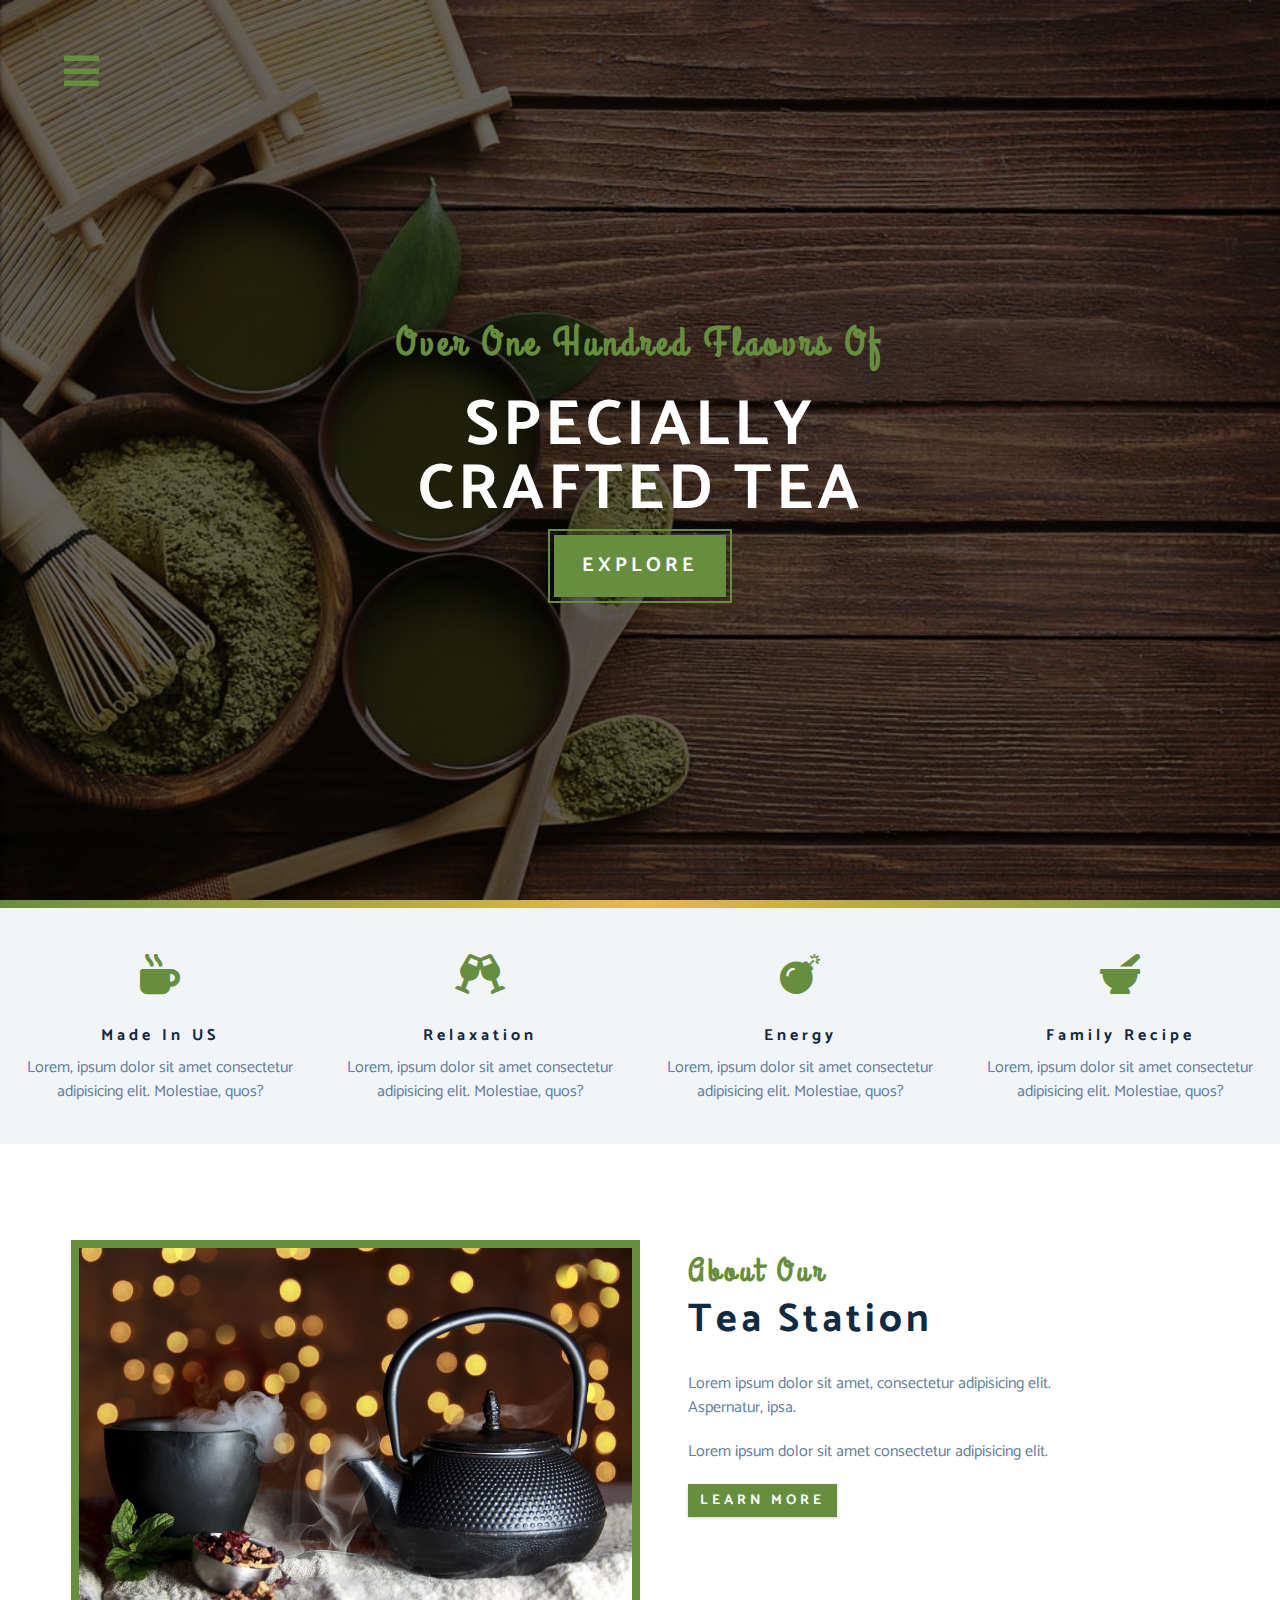
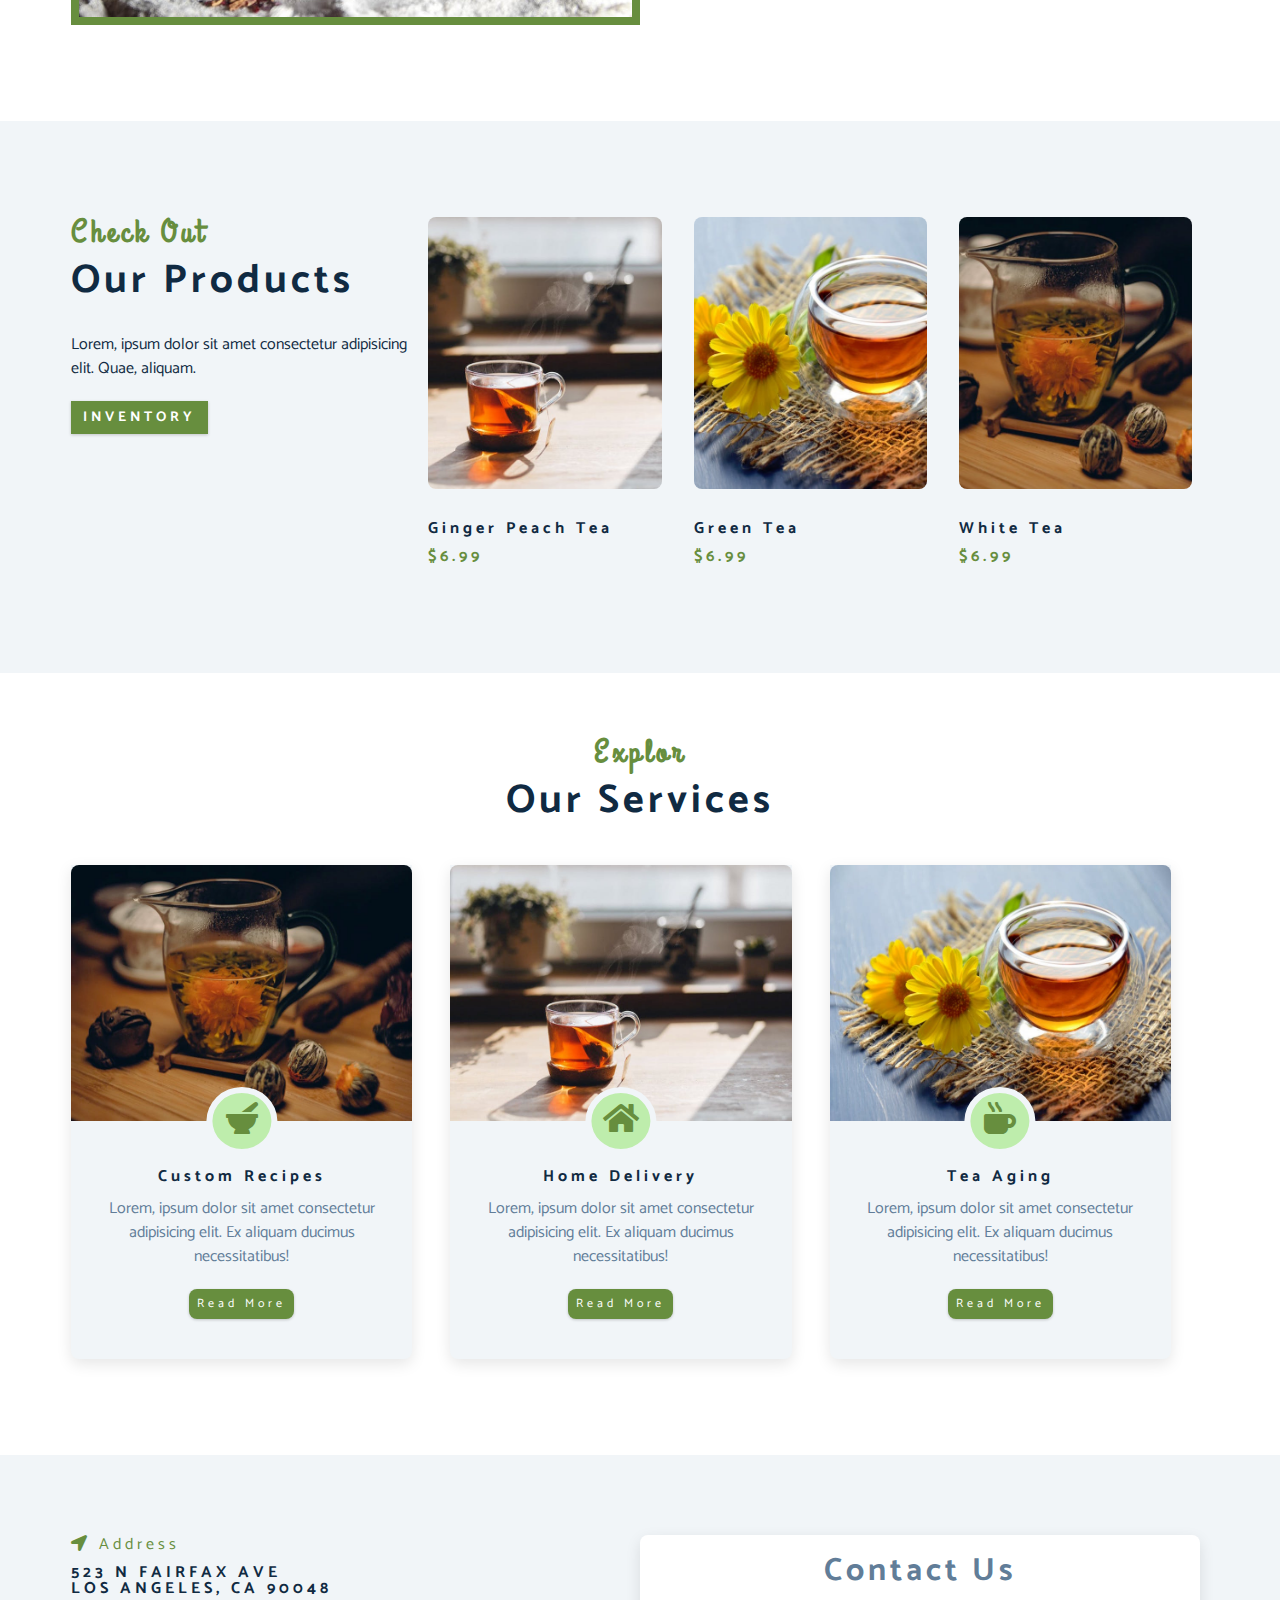
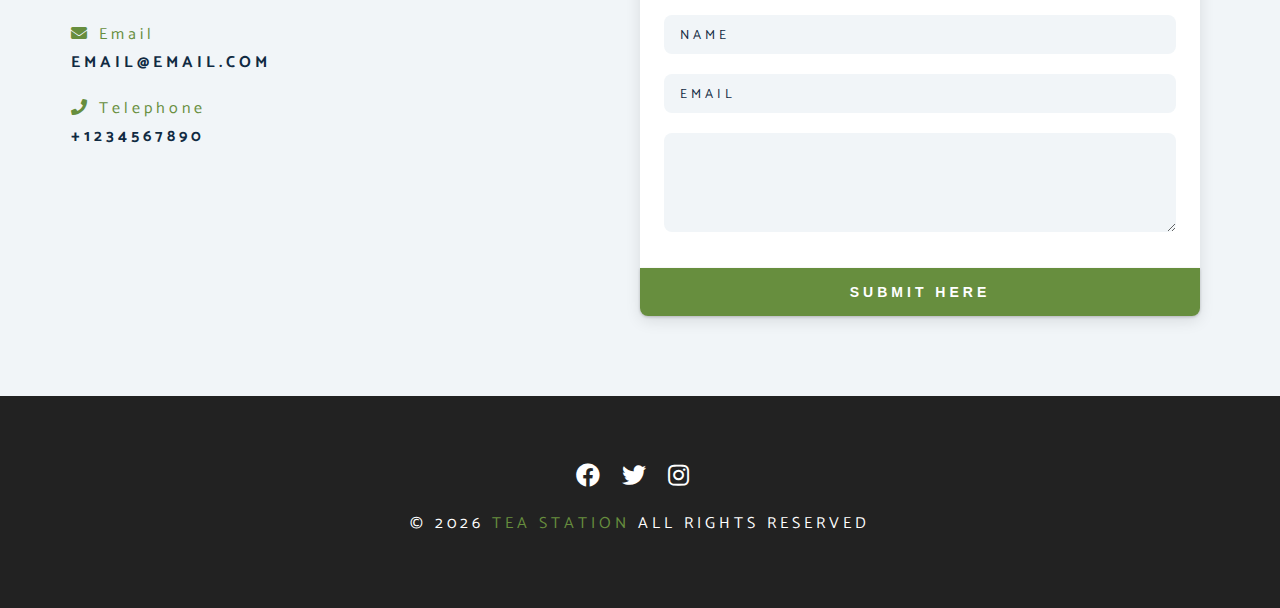
<file: index.html>
<!DOCTYPE html>
<html lang="en">

<head>
  <meta charset="UTF-8" />
  <meta name="viewport" content="width=device-width, initial-scale=1.0" />
  <meta http-equiv="X-UA-Compatible" content="ie=edge" />
  <title>Tea Station || Home</title>

  <!-- font-awesome -->
  <link rel="stylesheet" href="./fontawesome-free-5.12.1-web/css/all.min.css" />

  <!-- custom css -->
  <link rel="stylesheet" href="./css/styles.css" />
</head>

<body>
  <!-- nav -->
  <!-- menu button -->
  <span class="nav-btn" id="nav-btn">
    <i class="fas fa-bars"></i>
  </span>

  <!-- nav bar -->
  <nav class="navbar" id="navbar">
    <div class="navbar-header">
      <span class="nav-close" id="nav-close">
        <i class="fas fa-times"></i>
      </span>
    </div>
    <ul class="nav-items">
      <li><a href="index.html" class="nav-link">home</a></li>
      <li><a href="skills.html" class="nav-link">skills</a></li>
      <li><a href="about.html" class="nav-link">about</a></li>
      <li><a href="products.html" class="nav-link">products</a></li>
    </ul>
  </nav>
  <!-- end of nav -->

  <!-- header -->
  <header class="header">
    <div class="banner">
      <h2>Over one hundred flaovrs of</h2>
      <h1>specially <br> crafted tea</h1>
      <a href="skills.html" class="btn banner-btn">
        explore
      </a>
    </div>

  </header>
  <!-- end of header -->

  <!-- content divider -->
  <div class="content-divider"></div>

  <!-- skills -->
  <section class="skills clearfix">

    <!-- single skill -->
    <article class="skill">

      <span class="skill-icon">
        <i class="fas fa-mug-hot"></i>
      </span>

      <h4 class="skill-title">made in US</h4>

      <p class="skill-text">Lorem, ipsum dolor sit amet consectetur adipisicing elit. Molestiae, quos?</p>
    </article>
    <!-- end of single skill -->

    <article class="skill">

      <span class="skill-icon">
        <i class="fas fa-glass-cheers"></i>
      </span>

      <h4 class="skill-title">relaxation</h4>

      <p class="skill-text">Lorem, ipsum dolor sit amet consectetur adipisicing elit. Molestiae, quos?</p>
    </article>

    <article class="skill">

      <span class="skill-icon">
        <i class="fas fa-bomb"></i>
      </span>

      <h4 class="skill-title">energy</h4>

      <p class="skill-text">Lorem, ipsum dolor sit amet consectetur adipisicing elit. Molestiae, quos?</p>
    </article>

    <article class="skill">

      <span class="skill-icon">
        <i class="fas fa-mortar-pestle"></i>
      </span>

      <h4 class="skill-title">family recipe</h4>

      <p class="skill-text">Lorem, ipsum dolor sit amet consectetur adipisicing elit. Molestiae, quos?</p>
    </article>
  </section>
  <!-- end of skills -->

  <!-- about -->
  <section>
    <div class="section-center clearfix">
      <article class="about-img">
        <div class="about-picture-container">
          <img src="./images/about-bcg.jpeg" alt="about" class="about-picture">
        </div>
      </article>

      <article class="about-info">
        <div class="section-title">
          <h3>about our</h3>
          <h2>tea station</h2>
        </div>
        <p class="about-text">Lorem ipsum dolor sit amet, consectetur adipisicing elit. Aspernatur, ipsa.</p>
        <p class="about-text">Lorem ipsum dolor sit amet consectetur adipisicing elit.</p>
        <a href="#" class="btn">learn more</a>
      </article>
    </div>
  </section>
  <!-- end about -->

  <!-- products -->
  <section class="products">
    <div class="section-center clearfix">

      <article class="products-info">
        <div class="section-title">
          <h3>check out</h3>
          <h2>our products</h2>
        </div>
        <p class="product-text">
          Lorem, ipsum dolor sit amet consectetur adipisicing elit. Quae, aliquam.
        </p>
        <a href="" class="btn">inventory</a>
      </article>

      <article class="products-inventory">
        <div class="product">
          <img class="product-img" src="./images/product-1.jpeg" alt="product1">
          <h4 class="product-title">ginger peach tea</h4>
          <h4 class="product-price">$6.99</h4>
        </div>

        <div class="product">
          <img class="product-img" src="./images/product-2.jpeg" alt="product2">
          <h4 class="product-title">green tea</h4>
          <h4 class="product-price">$6.99</h4>
        </div>

        <div class="product">
          <img class="product-img" src="./images/product-3.jpeg" alt="product3">
          <h4 class="product-title">white tea</h4>
          <h4 class="product-price">$6.99</h4>
        </div>
      </article>

    </div>

  </section>
  <!-- end of products -->

  <!-- services -->
  <section class="services">
    <div class="section-title services-title">
      <h3>explor</h3>
      <h2>our services</h2>
    </div>

    <div class="section-center clearfix">

      <article class="service-card">
        <div class="servive-img-container">
          <img class="service-img" src="./images/product-3.jpeg" alt="service1">
          <span class="service-icon">
            <i class="fas fa-mortar-pestle fa-fw"></i>
          </span>
        </div>

        <div class="service-info">
          <h4>Custom recipes</h4>
          <p>Lorem, ipsum dolor sit amet consectetur adipisicing elit. Ex aliquam ducimus necessitatibus!</p>
          <a href="" class="btn service-btn">read more</a>
        </div>
      </article>
      <article class="service-card">
        <div class="servive-img-container">
          <img class="service-img" src="./images/product-1.jpeg" alt="service2">
          <span class="service-icon">
            <i class="fas fa-home fa-fw"></i>
          </span>
        </div>

        <div class="service-info">
          <h4>home delivery</h4>
          <p>Lorem, ipsum dolor sit amet consectetur adipisicing elit. Ex aliquam ducimus necessitatibus!</p>
          <a href="" class="btn service-btn">read more</a>
        </div>
      </article>
      <article class="service-card">
        <div class="servive-img-container">
          <img class="service-img" src="./images/product-2.jpeg" alt="service3">
          <span class="service-icon">
            <i class="fas fa-mug-hot fa-fw"></i>
          </span>
        </div>

        <div class="service-info">
          <h4>tea aging</h4>
          <p>Lorem, ipsum dolor sit amet consectetur adipisicing elit. Ex aliquam ducimus necessitatibus!</p>
          <a href="" class="btn service-btn">read more</a>
        </div>
      </article>

    </div>
  </section>
  <!-- end of services -->

  <!-- contact -->
  <section class="contact">
    <div class="section-center clearfix">
      <!-- address -->
      <article class="contact-info">
        <div class="contact-item">
          <h4 class="contact-title">
            <span class="contact-icon">
              <i class="fas fa-location-arrow"></i>
            </span>
            address
          </h4>

          <h4 class="contact-text">
            523 N Fairfax Ave <br>
            Los Angeles, CA 90048
          </h4>
        </div>

        <div class="contact-item">
          <h4 class="contact-title">
            <span class="contact-icon">
              <i class="fas fa-envelope"></i>
            </span>
            email
          </h4>

          <h4 class="contact-text">
            email@email.com
          </h4>
        </div>

        <div class="contact-item">
          <h4 class="contact-title">
            <span class="contact-icon">
              <i class="fas fa-phone"></i>
            </span>
            telephone
          </h4>

          <h4 class="contact-text">
            +1234567890
          </h4>
        </div>
      </article>

      <!-- contact us -->
      <article class="contact-form">
        <h3>contact us</h3>
        <form action="https://formspree.io/f/xpzkeozr" method="POST">
          <div class="form-group">
            <input type="text" placeholder="name" class="form-control" name="name" />
            <input type="email" class="form-control" placeholder="email" name="email" />
            <textarea name="message" rows="5" class="form-control"></textarea>
          </div>

          <button class="submit-btn btn" type="submit">submit here</button>
        </form>
      </article>
    </div>
  </section>
  <!-- end of contact -->

  <!-- footer -->
  <footer class="footer">
    <div class="section-center">
      <div class="social-icons">
        <a href="#" class="social-icon">
          <i class="fab fa-facebook"></i>
        </a>
        <a href="#" class="social-icon">
          <i class="fab fa-twitter"></i>
        </a>
        <a href="#" class="social-icon">
          <i class="fab fa-instagram"></i>
        </a>
      </div>

      <h4 class="footer-text">
        ©
        <span id="date"></span>
        <span class="company">tea station</span>
        all rights reserved
      </h4>
    </div>
  </footer>
  <!-- end of footer -->


  <!-- YOUR CODE GOES HERE -->
  <script src="app.js"></script>
</body>

</html>
</file>
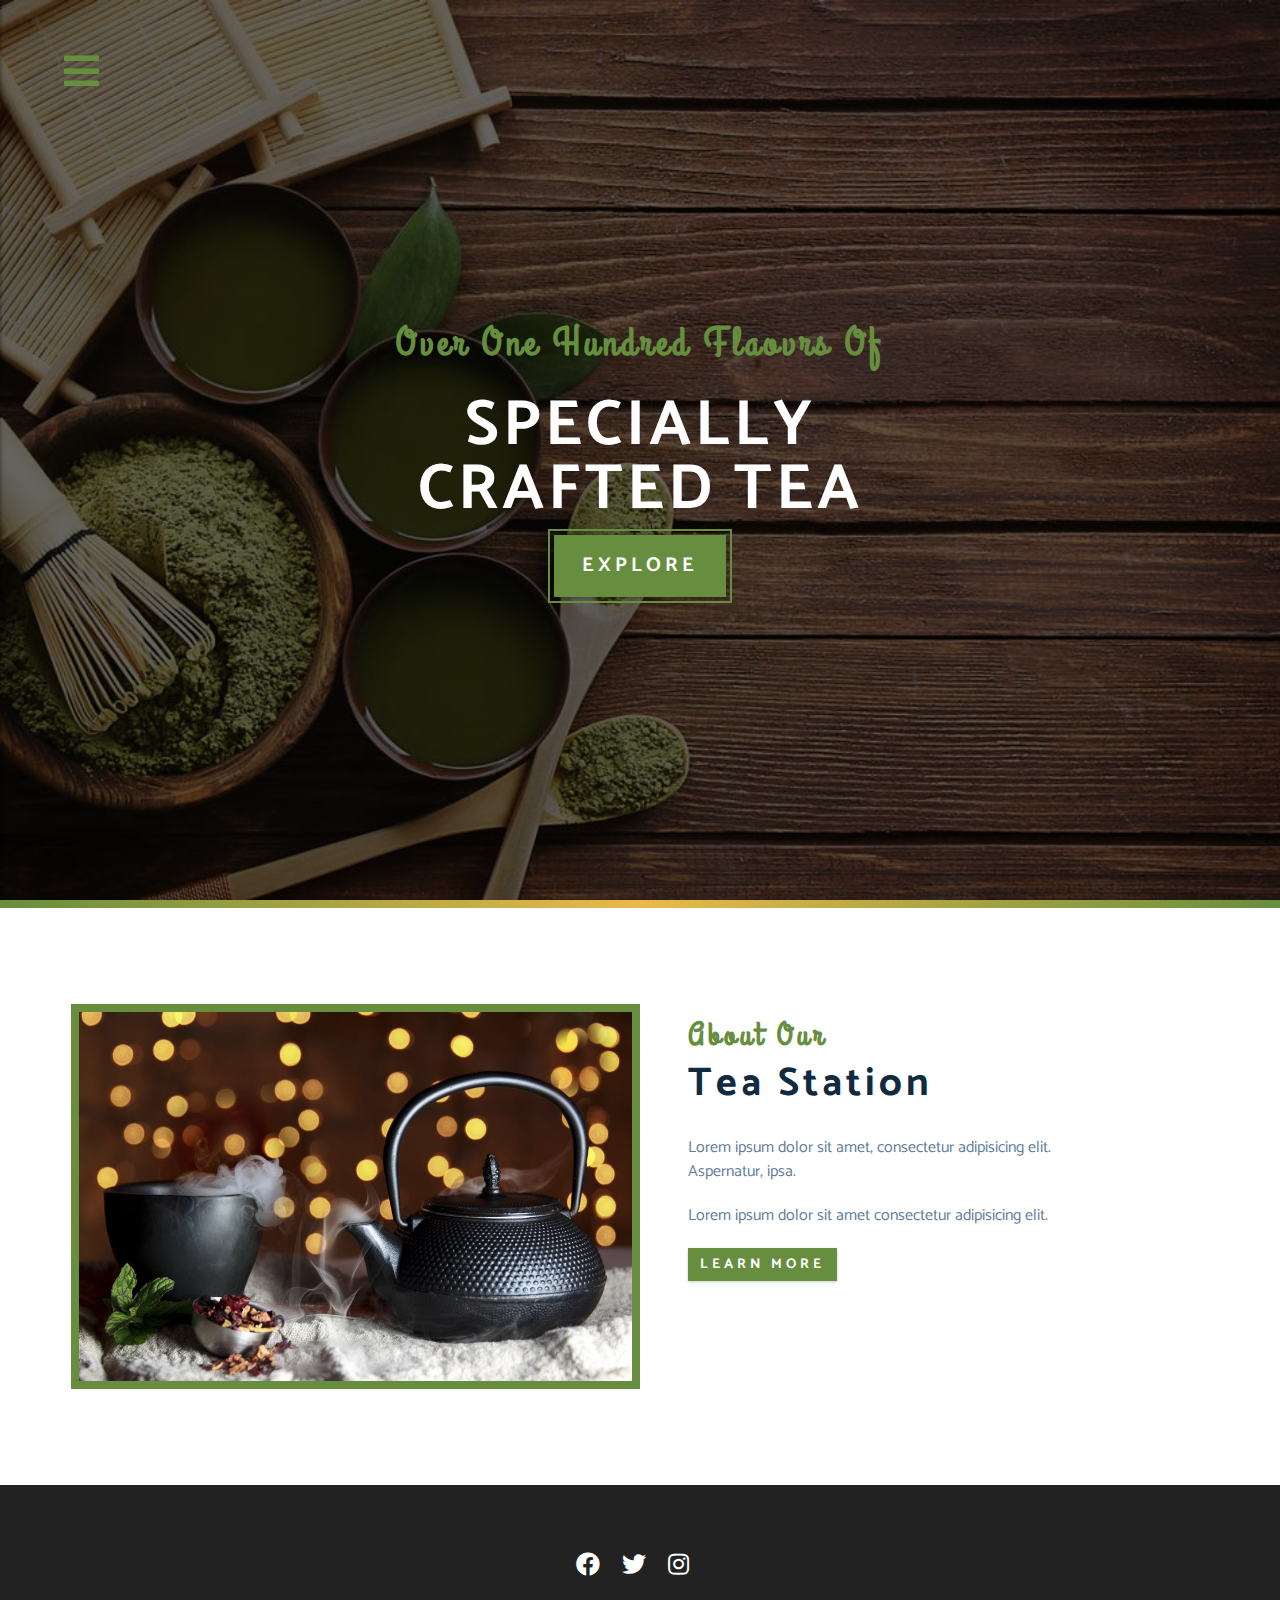
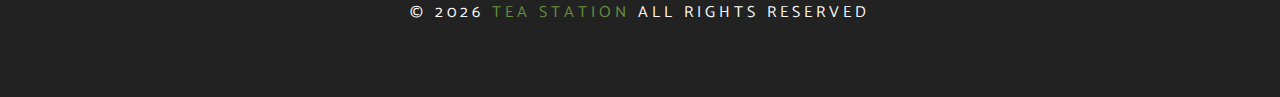
<file: about.html>
<!DOCTYPE html>
<html lang="en">

<head>
    <meta charset="UTF-8" />
    <meta name="viewport" content="width=device-width, initial-scale=1.0" />
    <meta http-equiv="X-UA-Compatible" content="ie=edge" />
    <title>Tea Station || About</title>

    <!-- font-awesome -->
    <link rel="stylesheet" href="./fontawesome-free-5.12.1-web/css/all.min.css" />

    <!-- custom css -->
    <link rel="stylesheet" href="./css/styles.css" />
</head>

<body>
    <!-- nav -->
    <!-- menu button -->
    <span class="nav-btn" id="nav-btn">
        <i class="fas fa-bars"></i>
    </span>

    <!-- nav bar -->
    <nav class="navbar" id="navbar">
        <div class="navbar-header">
            <span class="nav-close" id="nav-close">
                <i class="fas fa-times"></i>
            </span>
        </div>
        <ul class="nav-items">
            <li><a href="index.html" class="nav-link">home</a></li>
            <li><a href="skills.html" class="nav-link">skills</a></li>
            <li><a href="about.html" class="nav-link">about</a></li>
            <li><a href="products.html" class="nav-link">products</a></li>
        </ul>
    </nav>
    <!-- end of nav -->

    <!-- header -->
    <header class="header">
        <div class="banner">
            <h2>Over one hundred flaovrs of</h2>
            <h1>specially <br> crafted tea</h1>
            <a href="skills.html" class="btn banner-btn">
                explore
            </a>
        </div>

    </header>
    <!-- end of header -->

    <!-- content divider -->
    <div class="content-divider"></div>

    <!-- about -->
    <section>
        <div class="section-center clearfix">
            <article class="about-img">
                <div class="about-picture-container">
                    <img src="./images/about-bcg.jpeg" alt="about" class="about-picture">
                </div>
            </article>

            <article class="about-info">
                <div class="section-title">
                    <h3>about our</h3>
                    <h2>tea station</h2>
                </div>
                <p class="about-text">Lorem ipsum dolor sit amet, consectetur adipisicing elit. Aspernatur, ipsa.</p>
                <p class="about-text">Lorem ipsum dolor sit amet consectetur adipisicing elit.</p>
                <a href="#" class="btn">learn more</a>
            </article>
        </div>
    </section>
    <!-- end about -->


    <!-- footer -->
    <footer class="footer">
        <div class="section-center">
            <div class="social-icons">
                <a href="#" class="social-icon">
                    <i class="fab fa-facebook"></i>
                </a>
                <a href="#" class="social-icon">
                    <i class="fab fa-twitter"></i>
                </a>
                <a href="#" class="social-icon">
                    <i class="fab fa-instagram"></i>
                </a>
            </div>

            <h4 class="footer-text">
                ©
                <span id="date"></span>
                <span class="company">tea station</span>
                all rights reserved
            </h4>
        </div>
    </footer>
    <!-- end of footer -->


    <!-- YOUR CODE GOES HERE -->
    <script src="app.js"></script>
</body>

</html>
</file>
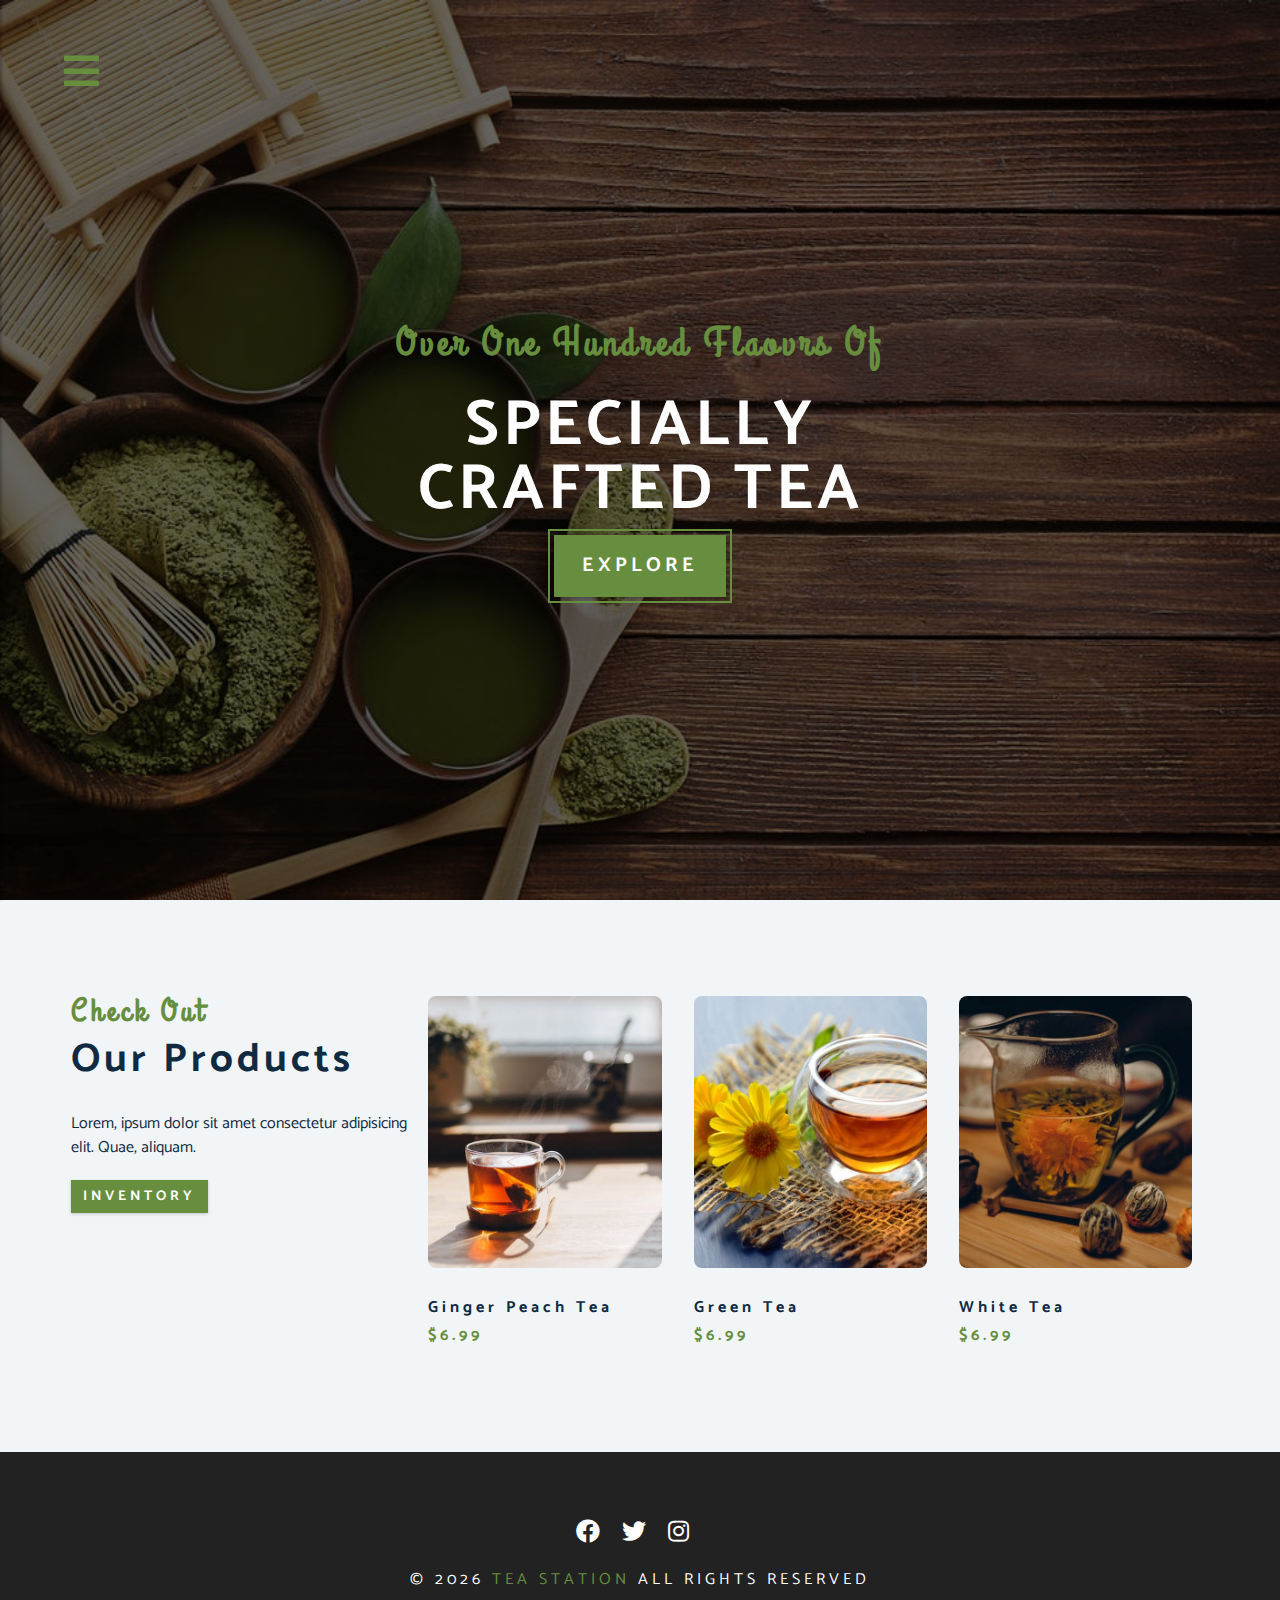
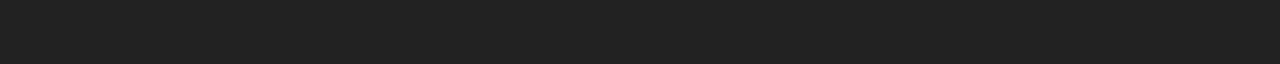
<file: products.html>
<!DOCTYPE html>
<html lang="en">

<head>
    <meta charset="UTF-8" />
    <meta name="viewport" content="width=device-width, initial-scale=1.0" />
    <meta http-equiv="X-UA-Compatible" content="ie=edge" />
    <title>Tea Station || Products</title>

    <!-- font-awesome -->
    <link rel="stylesheet" href="./fontawesome-free-5.12.1-web/css/all.min.css" />

    <!-- custom css -->
    <link rel="stylesheet" href="./css/styles.css" />
</head>

<body>
    <!-- nav -->
    <!-- menu button -->
    <span class="nav-btn" id="nav-btn">
        <i class="fas fa-bars"></i>
    </span>

    <!-- nav bar -->
    <nav class="navbar" id="navbar">
        <div class="navbar-header">
            <span class="nav-close" id="nav-close">
                <i class="fas fa-times"></i>
            </span>
        </div>
        <ul class="nav-items">
            <li><a href="index.html" class="nav-link">home</a></li>
            <li><a href="skills.html" class="nav-link">skills</a></li>
            <li><a href="about.html" class="nav-link">about</a></li>
            <li><a href="products.html" class="nav-link">products</a></li>
        </ul>
    </nav>
    <!-- end of nav -->

    <!-- header -->
    <header class="header">
        <div class="banner">
            <h2>Over one hundred flaovrs of</h2>
            <h1>specially <br> crafted tea</h1>
            <a href="skills.html" class="btn banner-btn">
                explore
            </a>
        </div>

    </header>
    <!-- end of header -->

    <!-- products -->
    <section class="products">
        <div class="section-center clearfix">

            <article class="products-info">
                <div class="section-title">
                    <h3>check out</h3>
                    <h2>our products</h2>
                </div>
                <p class="product-text">
                    Lorem, ipsum dolor sit amet consectetur adipisicing elit. Quae, aliquam.
                </p>
                <a href="" class="btn">inventory</a>
            </article>

            <article class="products-inventory">
                <div class="product">
                    <img class="product-img" src="./images/product-1.jpeg" alt="product1">
                    <h4 class="product-title">ginger peach tea</h4>
                    <h4 class="product-price">$6.99</h4>
                </div>

                <div class="product">
                    <img class="product-img" src="./images/product-2.jpeg" alt="product2">
                    <h4 class="product-title">green tea</h4>
                    <h4 class="product-price">$6.99</h4>
                </div>

                <div class="product">
                    <img class="product-img" src="./images/product-3.jpeg" alt="product3">
                    <h4 class="product-title">white tea</h4>
                    <h4 class="product-price">$6.99</h4>
                </div>
            </article>

        </div>

    </section>
    <!-- end of products -->

    <!-- footer -->
    <footer class="footer">
        <div class="section-center">
            <div class="social-icons">
                <a href="#" class="social-icon">
                    <i class="fab fa-facebook"></i>
                </a>
                <a href="#" class="social-icon">
                    <i class="fab fa-twitter"></i>
                </a>
                <a href="#" class="social-icon">
                    <i class="fab fa-instagram"></i>
                </a>
            </div>

            <h4 class="footer-text">
                ©
                <span id="date"></span>
                <span class="company">tea station</span>
                all rights reserved
            </h4>
        </div>
    </footer>
    <!-- end of footer -->


    <!-- YOUR CODE GOES HERE -->
    <script src="app.js"></script>
</body>

</html>
</file>
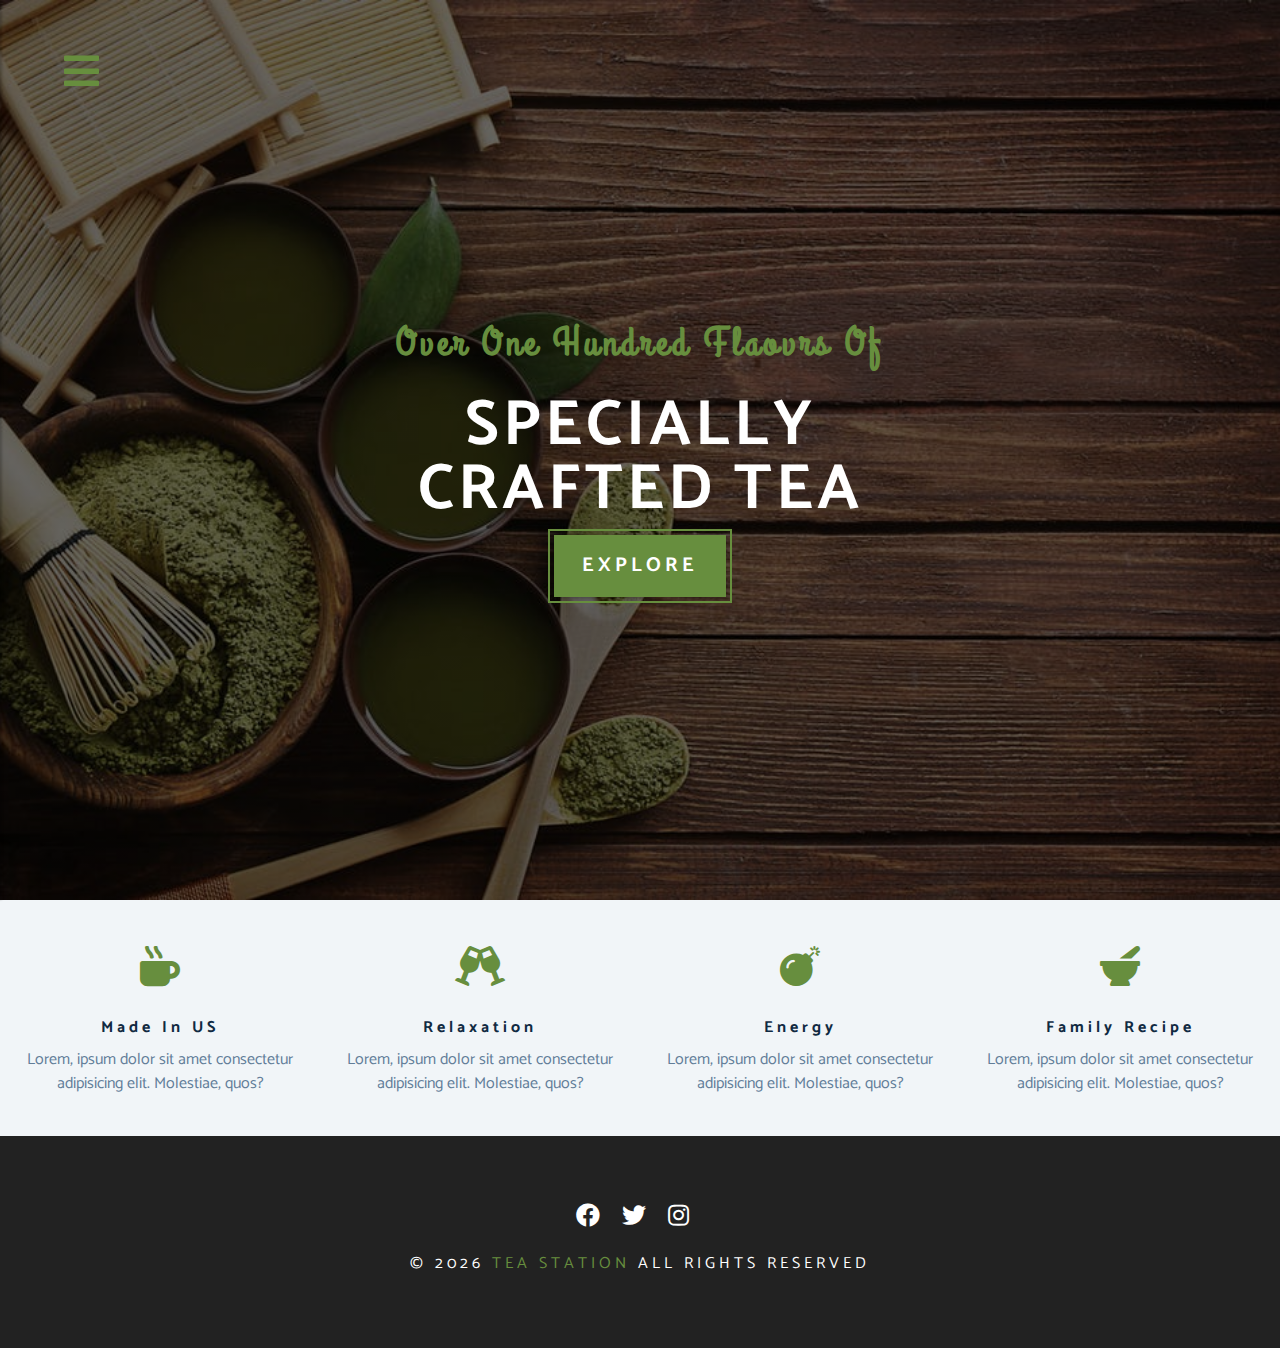
<file: skills.html>
<!DOCTYPE html>
<html lang="en">

<head>
    <meta charset="UTF-8" />
    <meta name="viewport" content="width=device-width, initial-scale=1.0" />
    <meta http-equiv="X-UA-Compatible" content="ie=edge" />
    <title>Tea Station || Skills</title>

    <!-- font-awesome -->
    <link rel="stylesheet" href="./fontawesome-free-5.12.1-web/css/all.min.css" />

    <!-- custom css -->
    <link rel="stylesheet" href="./css/styles.css" />
</head>

<body>
    <!-- nav -->
    <!-- menu button -->
    <span class="nav-btn" id="nav-btn">
        <i class="fas fa-bars"></i>
    </span>

    <!-- nav bar -->
    <nav class="navbar" id="navbar">
        <div class="navbar-header">
            <span class="nav-close" id="nav-close">
                <i class="fas fa-times"></i>
            </span>
        </div>
        <ul class="nav-items">
            <li><a href="index.html" class="nav-link">home</a></li>
            <li><a href="skills.html" class="nav-link">skills</a></li>
            <li><a href="about.html" class="nav-link">about</a></li>
            <li><a href="products.html" class="nav-link">products</a></li>
        </ul>
    </nav>
    <!-- end of nav -->

    <!-- header -->
    <header class="header">
        <div class="banner">
            <h2>Over one hundred flaovrs of</h2>
            <h1>specially <br> crafted tea</h1>
            <a href="skills.html" class="btn banner-btn">
                explore
            </a>
        </div>

    </header>
    <!-- end of header -->

    <!-- skills -->
    <section class="skills clearfix">

        <!-- single skill -->
        <article class="skill">

            <span class="skill-icon">
                <i class="fas fa-mug-hot"></i>
            </span>

            <h4 class="skill-title">made in US</h4>

            <p class="skill-text">Lorem, ipsum dolor sit amet consectetur adipisicing elit. Molestiae, quos?</p>
        </article>
        <!-- end of single skill -->

        <article class="skill">

            <span class="skill-icon">
                <i class="fas fa-glass-cheers"></i>
            </span>

            <h4 class="skill-title">relaxation</h4>

            <p class="skill-text">Lorem, ipsum dolor sit amet consectetur adipisicing elit. Molestiae, quos?</p>
        </article>

        <article class="skill">

            <span class="skill-icon">
                <i class="fas fa-bomb"></i>
            </span>

            <h4 class="skill-title">energy</h4>

            <p class="skill-text">Lorem, ipsum dolor sit amet consectetur adipisicing elit. Molestiae, quos?</p>
        </article>

        <article class="skill">

            <span class="skill-icon">
                <i class="fas fa-mortar-pestle"></i>
            </span>

            <h4 class="skill-title">family recipe</h4>

            <p class="skill-text">Lorem, ipsum dolor sit amet consectetur adipisicing elit. Molestiae, quos?</p>
        </article>
    </section>
    <!-- end of skills -->

    <!-- footer -->
    <footer class="footer">
        <div class="section-center">
            <div class="social-icons">
                <a href="#" class="social-icon">
                    <i class="fab fa-facebook"></i>
                </a>
                <a href="#" class="social-icon">
                    <i class="fab fa-twitter"></i>
                </a>
                <a href="#" class="social-icon">
                    <i class="fab fa-instagram"></i>
                </a>
            </div>

            <h4 class="footer-text">
                ©
                <span id="date"></span>
                <span class="company">tea station</span>
                all rights reserved
            </h4>
        </div>
    </footer>
    <!-- end of footer -->


    <!-- YOUR CODE GOES HERE -->
    <script src="app.js"></script>
</body>

</html>
</file>
<file: css/styles.css>
/* 
===================
Fonts
===================
 */

@import url("https://fonts.googleapis.com/css?family=Catamaran:400,700|Grand+Hotel");

/* 
===================
Variables
===================
 */

:root {
    --clr-primary: #678e3e;
    --clr-primary-light: #beedac;
    --clr-grey-1: #102a42;
    --clr-grey-5: #617d98;
    --clr-grey-10: #f1f5f8;
    --clr-white: #fff;
    --ff-primary: "Catamaran", "sans-serif";
    --ff-secondary: "Grand Hotel", cursive;
    --transition: all 0.3s linear;
    --spacing: 0.25rem;
    --radius: 0.5rem;
}

/* 
===================
Global
===================
 */

* {
    margin: 0;
    padding: 0;
    box-sizing: border-box;
}

body {
    font-family: var(--ff-primary);
    background: var(--clr-white);
    color: var(--clr-grey-1);
    line-height: 1.5;
    font-size: 0.875rem;
}

a {
    text-decoration: none;
}

img {
    width: 100%;
    display: block;
}

h1,
h2,
h3,
h4 {
    letter-spacing: var(--spacing);
    text-transform: capitalize;
    line-height: 1.25;
    margin-bottom: 0.75rem;
}

h1 {
    font-size: 3rem;
}

h2 {
    font-size: 2rem;
}

h3 {
    font-size: 1.5rem;
}

h4 {
    font-size: 0.875rem;
}

p {
    margin-bottom: 1.25rem;
}

@media screen and (min-width: 800px) {
    h1 {
        font-size: 4rem;
    }

    h2 {
        font-size: 2.5rem;
    }

    h3 {
        font-size: 2rem;
    }

    h4 {
        font-size: 1rem;
    }

    body {
        font-size: 1rem;
    }

    h1,
    h2,
    h3,
    h4 {
        line-height: 1;
    }
}

/* more global class */

.btn {
    background: var(--clr-primary);
    text-transform: uppercase;
    color: var(--clr-white);
    padding: 0.375rem 0.75rem;
    /* margin: 10px 20px; */
    letter-spacing: var(--spacing);
    display: inline-block;
    font-weight: 700;
    transition: var(--transition);
    font-size: 0.875rem;
    border: none;
    cursor: pointer;
    box-shadow: 0 1px 3px rgba(0, 0, 0, 0.2);
}

.btn:hover {
    color: var(--clr-primary);
    background: var(--clr-primary-light);
}

/* using pseudo elements to clear the float without adding actual HTML tag */

.clearfix::before,
.clearfix::after {
    content: "";
    clear: both;
    display: table;
}

/* section title */

.section-title h3 {
    font-family: var(--ff-secondary);
    color: var(--clr-primary);
}

.section-title {
    margin-bottom: 2rem;
}

.section-center {
    padding: 4rem 0;
    width: 85vw;
    margin: 0 auto;
    max-width: 1170px;
}

@media screen and (min-width: 992px) {
    .section-center {
        width: 95vw;
        padding: 4rem 1rem;
    }
}

/* 
===================
Header
===================
*/

.header {
    min-height: 100vh;
    /* position/size | fixed => scrolling the bk-image stay */
    background: linear-gradient(rgba(0, 0, 0, 0.6), rgba(0, 0, 0, 0.6)), url("../images/main-bcg.jpeg") center/cover no-repeat fixed;
    position: relative;

    /* for animation, to hide the horizental srcoll bar if not sets */
    overflow-x: hidden;
}

.banner {
    position: absolute;
    left: 50%;
    top: 50%;
    transform: translate(-50%, -50%);
    text-align: center;
}

.banner h2 {
    font-family: var(--ff-secondary);
    color: var(--clr-primary);
    margin-top: 1.25rem;
    margin-bottom: 2rem;

    /* animation */
    animation: slideFromRight 5s ease-in-out 1;
}

.banner h1 {
    text-transform: uppercase;
    color: var(--clr-white);

    /* animation */
    animation: slideFromLeft 5s ease-in-out 1;
}

a.banner-btn {
    outline: 0.125rem solid var(--clr-primary);
    outline-offset: 0.25rem;
    font-size: 1.25rem;
    padding: 1rem 1.75rem;

    /* animation */
    animation: show 5s linear 2;
}

.content-divider {
    height: 0.5rem;
    background: linear-gradient(to left, var(--clr-primary), #e9b949, var(--clr-primary));
}

/* 
===================
Skills
===================
*/

.skills {
    background: var(--clr-grey-10);
}

.skill {
    padding: 2.5rem 0;
    text-align: center;
    transition: var(--transition);
}

.skill-icon {
    font-size: 2.5rem;
    margin-bottom: 1.25rem;
    transition: var(--transition);
    display: inline-block;
    color: var(--clr-primary);
}

.skill-text {
    color: var(--clr-grey-5);
    max-width: 17rem;
    /* this is to split the content into 4 columns */
    margin: 0 auto;
    /* to make block element into centerize */
}

.skill:hover {
    background: var(--clr-white);
    box-shadow: 0 2px var(--clr-primary);
}

.skill:hover .skill-icon {
    transform: translateY(-10%);
}

@media screen and (min-width: 576px) {
    .skill {
        float: left;
        width: 50%;
    }
}

@media screen and (min-width: 1200px) {
    .skill {
        float: left;
        width: 25%;
    }
}

/* 
===================
About
===================
*/

.about-img,
.about-info {
    padding: 2rem 0;
}

.about-picture-container {
    border: 0.5rem solid var(--clr-primary);
    background: var(--clr-primary);
    overflow: hidden;
    /* prevent img expand over the container */
}

.about-picture {
    transition: var(--transition);
}

.about-picture:hover {
    opacity: 0.8;
    transform: scale(1.2);
}

.about-text {
    max-width: 26rem;
    color: var(--clr-grey-5);
}

@media screen and (min-width: 992px) {

    .about-info,
    .about-img {
        float: left;
        width: 50%;
    }

    .about-info {
        padding: 3rem;
    }
}

/* 
===================
Products
===================
*/

.products {
    background: var(--clr-grey-10);
}

.products article {
    padding: 2rem 0;
}

.products-text {
    color: var(--clr-grey-5);
    max-width: 26rem;
    /* text will not to wide */
}

.product-img {
    border-radius: var(--radius);
    margin-bottom: 2rem;
    object-fit: cover;
    height: 17rem;
    /* come with object-fit to set the visible windos size */
}

.product {
    margin-bottom: 2rem;
}

.product-price {
    color: var(--clr-primary);
}

@media screen and (min-width: 768px) {
    .product {
        float: left;
        width: 50%;
        padding-right: 2rem;
    }
}

@media screen and (min-width: 992px) {
    .product {
        width: 33.3%;
    }
}

@media screen and (min-width: 1200px) {
    .products-info {
        float: left;
        width: 30%;
    }

    .products-inventory {
        float: left;
        width: 70%;
    }

    .product {
        margin-bottom: 0;
        padding: 0 1rem;
    }
}

/* 
===================
Services
===================
*/

.services-title {
    margin-top: 4rem;
    margin-bottom: -4rem;
    text-align: center;
}

.service-card {
    margin: 2rem 0;
    background: var(--clr-grey-10);
    border-bottom-left-radius: var(--radius);
    border-bottom-right-radius: var(--radius);
    box-shadow: 0px 5px 15px rgba(0, 0, 0, 0.1);
    transition: var(--transition);
}

.service-card:hover {
    transform: scale(1.02);
    box-shadow: 0px 5px 15px rgba(0, 0, 0, 0.2);
}

.service-img {
    border-top-left-radius: var(--radius);
    border-top-right-radius: var(--radius);
}

.service-info {
    text-align: center;
    padding: 3rem 1rem 2.5rem 1rem;
}

.service-info p {
    max-width: 20rem;
    color: var(--clr-grey-5);
    margin: 0 auto;
}

.service-btn {
    font-size: 0.75rem;
    border-radius: var(--radius);
    text-transform: capitalize;
    padding: 0.375rem 0.5rem;
    font-weight: 400;
    margin-top: 1.25rem;
}

.servive-img-container {
    position: relative;
}

.service-icon {
    color: var(--clr-primary);
    background: var(--clr-primary-light);
    position: absolute;
    left: 50%;
    bottom: 0%;
    border-radius: 50%;
    font-size: 2rem;
    padding: 0.25rem 0.6rem;
    transform: translate(-50%, 50%);
    border: 0.375rem solid var(--clr-grey-10);
}

@media screen and (min-width: 768px) {
    .service-card {
        float: left;
        /* 100 / 2 = 50; => 45 + 5 */
        width: 45%;
        margin-right: 5%;
    }
}

@media screen and (min-width: 992px) {
    .service-card {
        float: left;
        /* 100 / 3 = 33 ; => 30 + 3 */
        width: 30%;
        margin-right: 3.33%;
    }
}

/* 
===================
Contact
===================
*/
.contact {
    background: var(--clr-grey-10);
}

.contact-info,
.contact-form {
    margin: 1rem 0;
}

.contact-item {
    margin-bottom: 1.75rem;
}

.contact-title {
    color: var(--clr-primary);
    font-weight: 400;
}

.contact-text {
    text-transform: uppercase;
}

.contact-form {
    text-align: center;
    background: var(--clr-white);
    border-radius: var(--radius);
    box-shadow: 0px 5px 15px rgba(0, 0, 0, 0.1);
    transition: var(--transition);
    max-width: 35rem;
}

.contact-form:hover {

    box-shadow: 0px 5px 15px rgba(0, 0, 0, 0.2);
}

.contact-form h3 {
    padding-top: 1.25rem;
    color: var(--clr-grey-5);
}

.form-group {
    padding: 1rem 1.5rem;
}

.form-control {
    display: block;
    width: 100%;
    padding: 0.75rem 1rem;
    border: none;
    margin-bottom: 1.25rem;
    background: var(--clr-grey-10);
    border-radius: var(--radius);
    text-transform: uppercase;
    letter-spacing: var(--spacing);
}

.form-control::placeholder {
    font-family: var(--ff-primary);
    color: var(--clr-grey-1);
    text-transform: uppercase;
    letter-spacing: var(--spacing);
}

.submit-btn {
    display: block;
    width: 100%;
    padding: 1rem;
    border-bottom-left-radius: var(--radius);
    border-bottom-right-radius: var(--radius);
}

@media screen and (min-width: 992px) {

    .contact-form,
    .contact-info {
        float: left;
        width: 50%;
    }
}

/* 
===================
Footer
===================
*/

.footer {
    background: #222;
    text-align: center;
}

.social-icon {
    color: var(--clr-white);
    font-size: 1.5rem;
    margin-right: 1rem;
    transition: var(--transition);
}

.social-icon:hover {
    color: var(--clr-primary);
}

.footer-text {
    margin-top: 1.25rem;
    color: var(--clr-white);
    text-transform: uppercase;
    font-weight: 400;
}

.company {
    color: var(--clr-primary);
}

/* 
===================
Navbar
===================
*/

.nav-btn {
    font-size: 2.5rem;
    color: var(--clr-primary);
    cursor: pointer;
    position: fixed;
    left: 5%;
    top: 5%;
    z-index: 1;

    /* animation */
    animation: bounce 2s ease infinite;
}

.navbar {
    position: fixed;
    left: 0;
    top: 0;
    right: 0;
    bottom: 0;
    /* width: 100%;
    height: 100%; */
    z-index: 2;
    background: var(--clr-grey-10);

    box-shadow: 2px 0px 2px rgba(0, 0, 0, 0.2);
    /* hide navbar */
    transform: translateX(-100%);
    transition: var(--transition);
}

.showNav {
    /* to show navbar in normal position */
    transform: translateX(0);
}

.navbar-header {
    text-align: right;
    padding-right: 1rem;
}

.nav-close {
    font-size: 2.5rem;
    color: #f29c9c;
    cursor: pointer;
    transition: var(--transition);
}

.nav-close:hover {
    color: #bb2525;
}

.nav-items {
    list-style-type: none;
}

.nav-link {
    display: block;
    /* across the line */
    padding: 0.25rem 1rem;
    font-size: 1.5rem;
    color: var(--clr-grey-5);
    text-transform: uppercase;
    letter-spacing: var(--spacing);
    transition: var(--transition);
}

.nav-link:hover {
    background: var(--clr-primary-light);
    color: var(--clr-primary);
    padding-left: 1.5rem;
    /* to smooth the shifting */
    border-left: 0.25rem solid var(--clr-primary);
}

@media screen and (min-width: 768px) {
    .navbar {
        width: 30vw;
        max-width: 20rem;
    }
}

/* 
===================
Animation
===================
*/

@keyframes bounce {
    0% {
        transform: scale(1);
    }

    50% {
        transform: scale(2);
    }

    100% {
        transform: scale(1);
    }
}

@keyframes show {
    0% {
        transform: scale(1.5);
        opacity: 0;
    }

    50% {
        transform: scale(2);
        opacity: 0.5;
    }

    100% {
        transform: scale(1);
        opacity: 1;
    }
}

@keyframes slideFromRight {
    0% {
        transform: translateX(1000px);
        opacity: 0;
    }

    50% {
        transform: translateX(-200px);
        opacity: 0.5;
    }

    75% {
        transform: translateX(50px);
        opacity: 0.75;
    }

    100% {
        transform: translateX(0px);
        opacity: 1;
    }
}

@keyframes slideFromLeft {
    0% {
        transform: translateX(-1000px);
        opacity: 0;
    }

    50% {
        transform: translateX(200px);
        opacity: 0.5;
    }

    75% {
        transform: translateX(-50px);
        opacity: 0.75;
    }

    100% {
        transform: translateX(0px);
        opacity: 1;
    }
}
</file>
